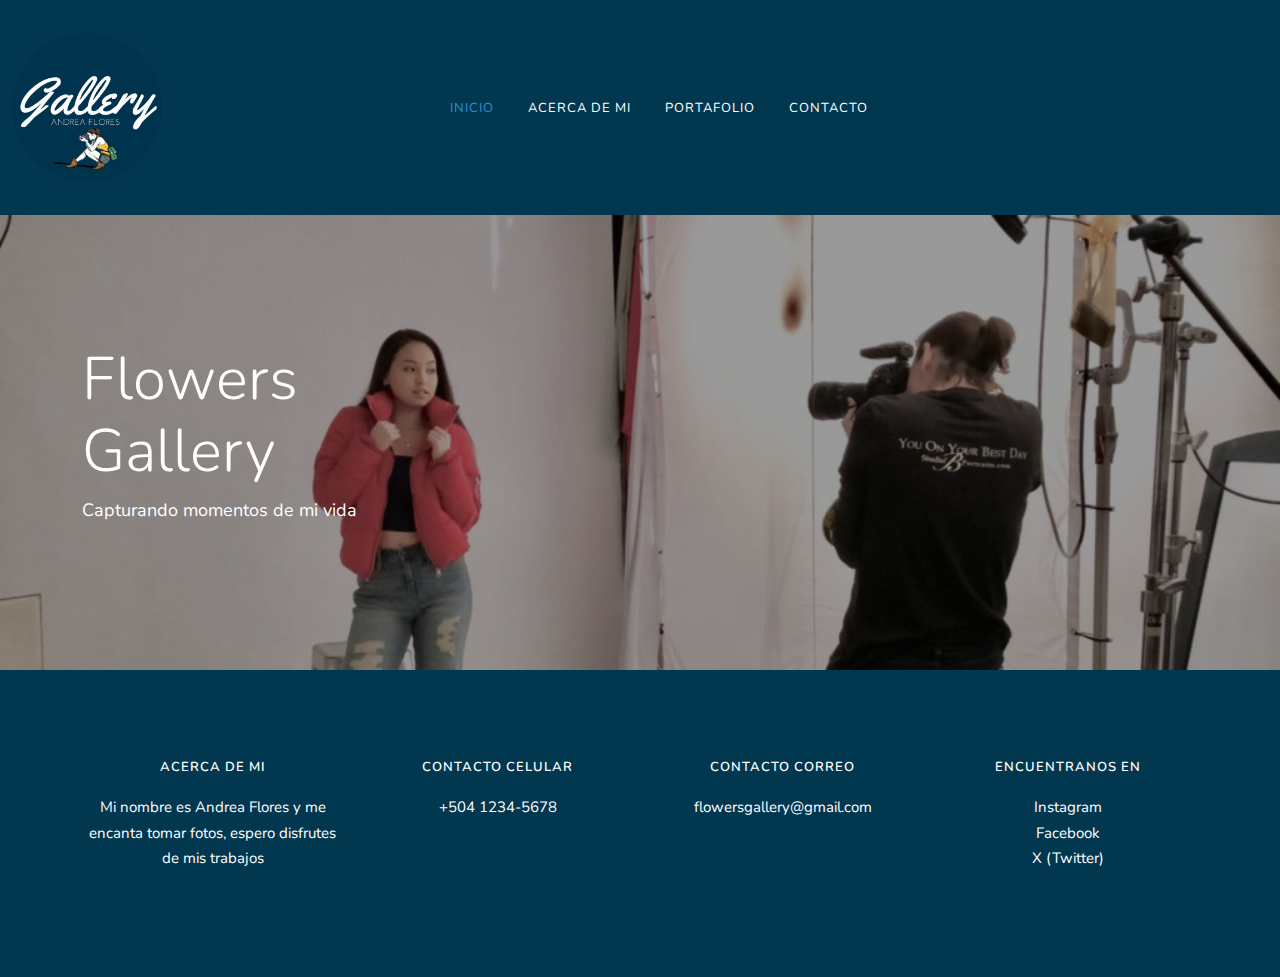
<file: index.html>
<!doctype html>
<html>
<head>
<meta charset="utf-8">
<meta name="viewport" content="width=device-width, initial-scale=1.0">
<title>Inicio</title>
<link href="css/bootstrap.min.css" rel="stylesheet">
<link href="css/bootstrap-custom.css" rel="stylesheet">
<link rel="stylesheet" href="https://maxst.icons8.com/vue-static/landings/line-awesome/line-awesome/1.3.0/css/line-awesome.min.css">
<link href="css/style.css" rel="stylesheet">
</head>

<body>
	
	<header>
		<div class="container-fluid">
			
			<nav class="navbar navbar-expand-lg navbar-light bg-light">
				<a class="navbar-brand" href="index.html">
					<img src="img/78E200E4-0840-4294-8634-DD161A417D3F.PNG" alt="logo" width="150" class="img-fluid">
				</a>
				
				<button class="navbar-toggler" type="button" data-bs-toggle="collapse"
				data-bs-target="#navbar" aria-controls="navbar" aria-expanded="false"
				aria-label="Toggle navigation">
					<i class="las la-bars"></i>
				</button>
				
				<div class="collapse navbar-collapse" id="navbar">
					<ul class="navbar-nav ms-auto">
						<li class="nav-item active">
							<a class="nav-link" href="index.html">Inicio</a>
						</li>
						<li class="nav-item">
							<a class="nav-link" href="acercademi.html">Acerca de mi</a>
						</li>
						<li class="nav-item">
							<a class="nav-link" href="portafolio.html">Portafolio</a>
						</li>
						<li class="nav-item">
							<a class="nav-link" href="contacto.html">Contacto</a>
						</li>
					</ul>
					
					<ul id="nav-follow" class="navbar-nav ms-auto">
						<li class="nav-item">
							<a class="nav-link" href="https://www.facebook.com/andreaf017"><i class="lab la-facebook-f"></i></a>
						</li>
						<li class="nav-item">
							<a class="nav-link" href="https://x.com/andrea_fa17?s=11&t=qbIodVt8XltJTQD3Y7NlUg"><i class="lab la-twitter"></i></a>
						</li>
						<li class="nav-item">
							<a class="nav-link" href="https://instagram.com/gallery_flores?igshid=NzZlODBkYWE4Ng%3D%3D&utm_source=qr"><i class="lab la-instagram"></i></a>
						</li>
					</ul>
				</div>
				
			</nav>

			
		</div>
	</header>
	
	<section id="hero">
		<div class="container">
		  <h1>Flowers <br> 
			  Gallery</h1>
<p>Capturando momentos de mi vida</p>
		</div>
	</section>
	
	
	
	<footer class="section">
		<div class="container">
			
			<div class="row">
			
				<article class="col-lg-3 col-sm-6 col-12" align="center">
					<h3>Acerca de mi</h3>
					<p>Mi nombre  es Andrea Flores y me encanta tomar fotos, espero disfrutes de mis trabajos</p>
				</article>
				
				
				<article class="col-lg-3 col-sm-6 col-12" align="center">
					<h3>Contacto celular</h3>
					<ul class="list-unstyled">
						<li>+504 1234-5678</li>
					</ul>
				</article>
				
				<article class="col-lg-3 col-sm-6 col-12" align="center">
					<h3>Contacto correo</h3>
					flowersgallery@gmail.com
				</article>
				
			<article class="col-lg-3 col-sm-6 col-12" align="center">
					<h3>Encuentranos en</h3>
					<p>Instagram<br>Facebook<br>X (Twitter)</p>
				</article>
			</div>
			
		</div>
	</footer>
	
	
	
	
	
	
	
	<script src="js/jquery.min.js"></script>
	<script src="js/bootstrap.min.js"></script>
	
	
	
	

<!-- Google tag (gtag.js) -->
<script async src="https://www.googletagmanager.com/gtag/js?id=G-0QQLYMLSJ2"></script>
<script>
  window.dataLayer = window.dataLayer || [];
  function gtag(){dataLayer.push(arguments);}
  gtag('js', new Date());

  gtag('config', 'G-0QQLYMLSJ2');
</script>

</body>
</html>
</file>
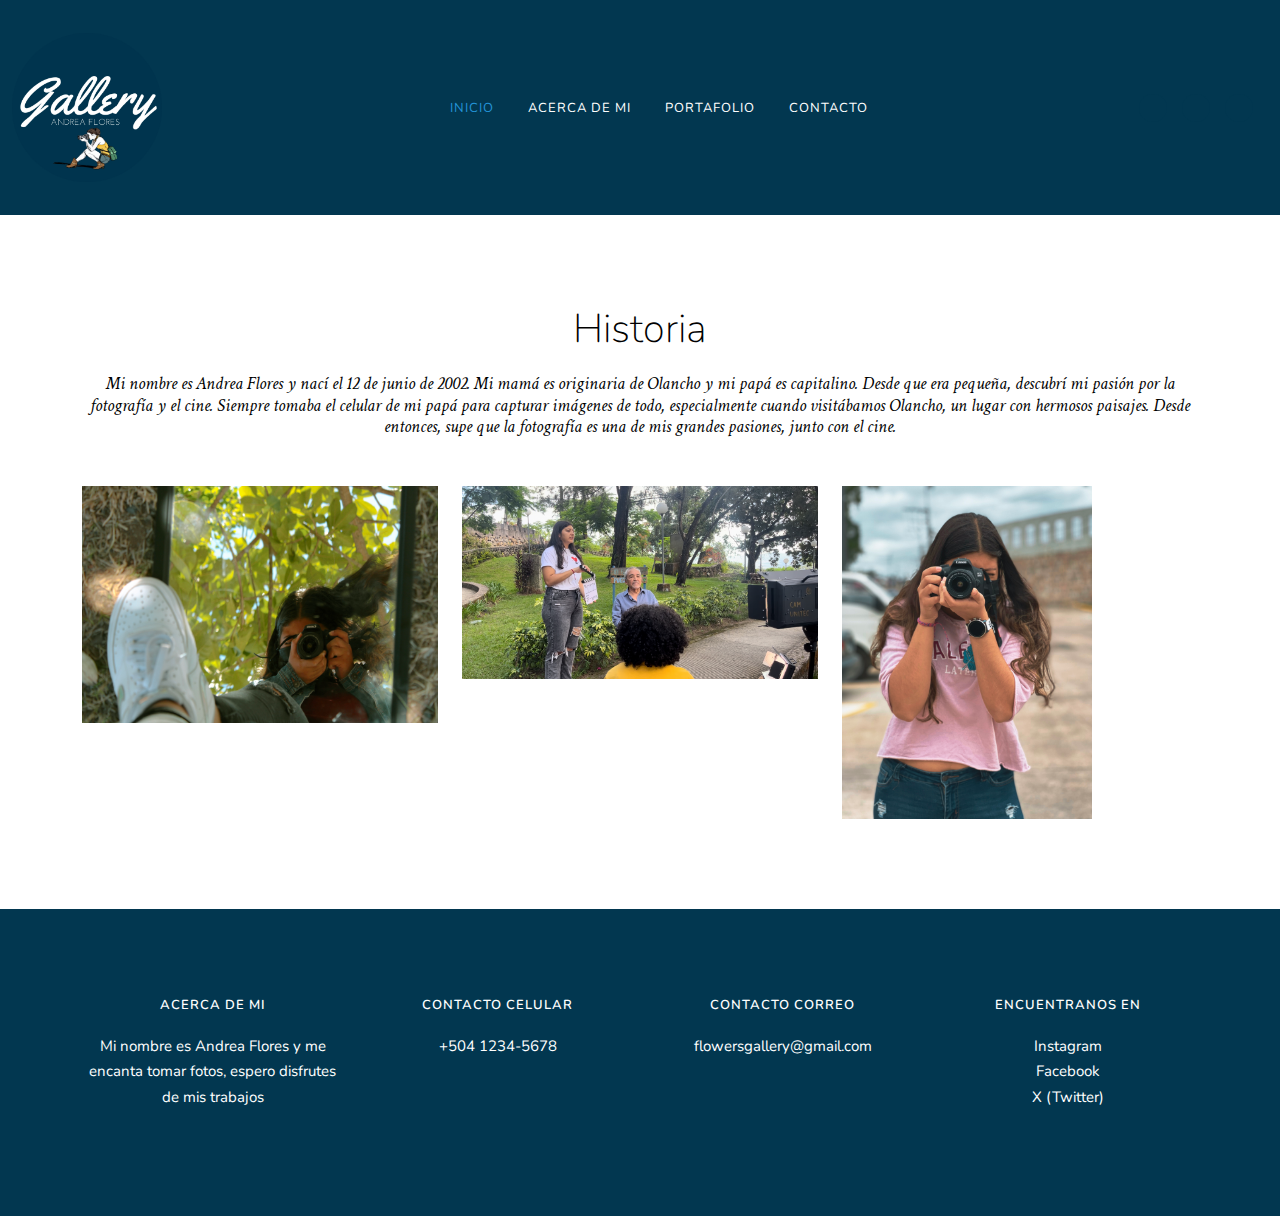
<file: acercademi.html>
<!doctype html>
<html>
<head>
<meta charset="utf-8">
<meta name="viewport" content="width=device-width, initial-scale=1.0">
<title>Acerca de mi</title>
<link href="css/bootstrap.min.css" rel="stylesheet">
<link href="css/bootstrap-custom.css" rel="stylesheet">
<link rel="stylesheet" href="https://maxst.icons8.com/vue-static/landings/line-awesome/line-awesome/1.3.0/css/line-awesome.min.css">
<link href="css/style.css" rel="stylesheet">
</head>

<body>
	<header>
		<div class="container-fluid">
			
			<nav class="navbar navbar-expand-lg navbar-light bg-light">
				<a class="navbar-brand" href="index.html">
					<img src="img/78E200E4-0840-4294-8634-DD161A417D3F.PNG" alt="logo" width="150" class="img-fluid">
				</a>
				
				<button class="navbar-toggler" type="button" data-bs-toggle="collapse"
				data-bs-target="#navbar" aria-controls="navbar" aria-expanded="false"
				aria-label="Toggle navigation">
					<i class="las la-bars"></i>
				</button>
				
				<div class="collapse navbar-collapse" id="navbar">
					<ul class="navbar-nav ms-auto">
						<li class="nav-item active">
							<a class="nav-link" href="index.html">Inicio</a>
						</li>
						<li class="nav-item">
							<a class="nav-link" href="acercademi.html">Acerca de mi</a>
						</li>
						<li class="nav-item">
							<a class="nav-link" href="portafolio.html">Portafolio</a>
						</li>
						<li class="nav-item">
							<a class="nav-link" href="contacto.html">Contacto</a>
						</li>
					</ul>
					
					<ul id="nav-follow" class="navbar-nav ms-auto">
						<li class="nav-item">
							<a class="nav-link" href="https://www.facebook.com/andreaf017"><i class="lab la-facebook-f"></i></a>
						</li>
						<li class="nav-item">
							<a class="nav-link" href="https://x.com/andrea_fa17?s=11&t=qbIodVt8XltJTQD3Y7NlUg"><i class="lab la-twitter"></i></a>
						</li>
						<li class="nav-item">
							<a class="nav-link" href="https://instagram.com/gallery_flores?igshid=NzZlODBkYWE4Ng%3D%3D&utm_source=qr"><i class="lab la-instagram"></i></a>
						</li>
					</ul>
				</div>
				
			</nav>

			
		</div>
	</header>
	
	
	<section id="acerca de mi" class="section">
		<div class="container">
		
			<h2 class="titulo">Historia</h2>
			<h6 class="subtitulo mb-5">Mi nombre  es Andrea Flores y nací el 12 de junio de 2002. Mi mamá es originaria de Olancho y mi papá es capitalino. Desde que era pequeña, descubrí mi pasión por la fotografía y el cine. Siempre tomaba el celular de mi papá para capturar imágenes de todo, especialmente cuando visitábamos Olancho, un lugar con hermosos paisajes. Desde entonces, supe que la fotografía es una de mis grandes pasiones, junto con el cine.</h6>
			
			<div class="row">
			
				<article class="col-lg-4 col-sm-4 col-12">
					<img src="img/IMG_0267.JPG" alt="work" class="img-fluid">
				</article>
				
				<article class="col-lg-4 col-sm-4 col-12">
					<img src="img/IMG_9765.jpg" alt="work" class="img-fluid">
				</article>
				
				<article class="col-lg-4 col-sm-4 col-12">
					<img src="img/IMG_0011.JPG" alt="work" width="250" class="img-fluid">
				</article>
			
			</div>
		</div>
	</section>
	
<footer class="section">
		<div class="container">
			
			<div class="row">
			
				<article class="col-lg-3 col-sm-6 col-12" align="center">
					<h3>Acerca de mi</h3>
					<p>Mi nombre  es Andrea Flores y me encanta tomar fotos, espero disfrutes de mis trabajos</p>
				</article>
				
				
				<article class="col-lg-3 col-sm-6 col-12" align="center">
					<h3>Contacto celular</h3>
					<ul class="list-unstyled">
						<li>+504 1234-5678</li>
					</ul>
				</article>
				
				<article class="col-lg-3 col-sm-6 col-12" align="center">
					<h3>Contacto correo</h3>
					flowersgallery@gmail.com
				</article>
				
			<article class="col-lg-3 col-sm-6 col-12" align="center">
					<h3>Encuentranos en</h3>
					<p>Instagram<br>Facebook<br>X (Twitter)</p>
				</article>
			</div>
			
		</div>
	</footer>
	
	
	
	
	
	
	
	<script src="js/jquery.min.js"></script>
	<script src="js/bootstrap.min.js"></script>
	
	
	
	

<!-- Google tag (gtag.js) -->
<script async src="https://www.googletagmanager.com/gtag/js?id=G-0QQLYMLSJ2"></script>
<script>
  window.dataLayer = window.dataLayer || [];
  function gtag(){dataLayer.push(arguments);}
  gtag('js', new Date());

  gtag('config', 'G-0QQLYMLSJ2');
</script>

</body>
</html>
</file>
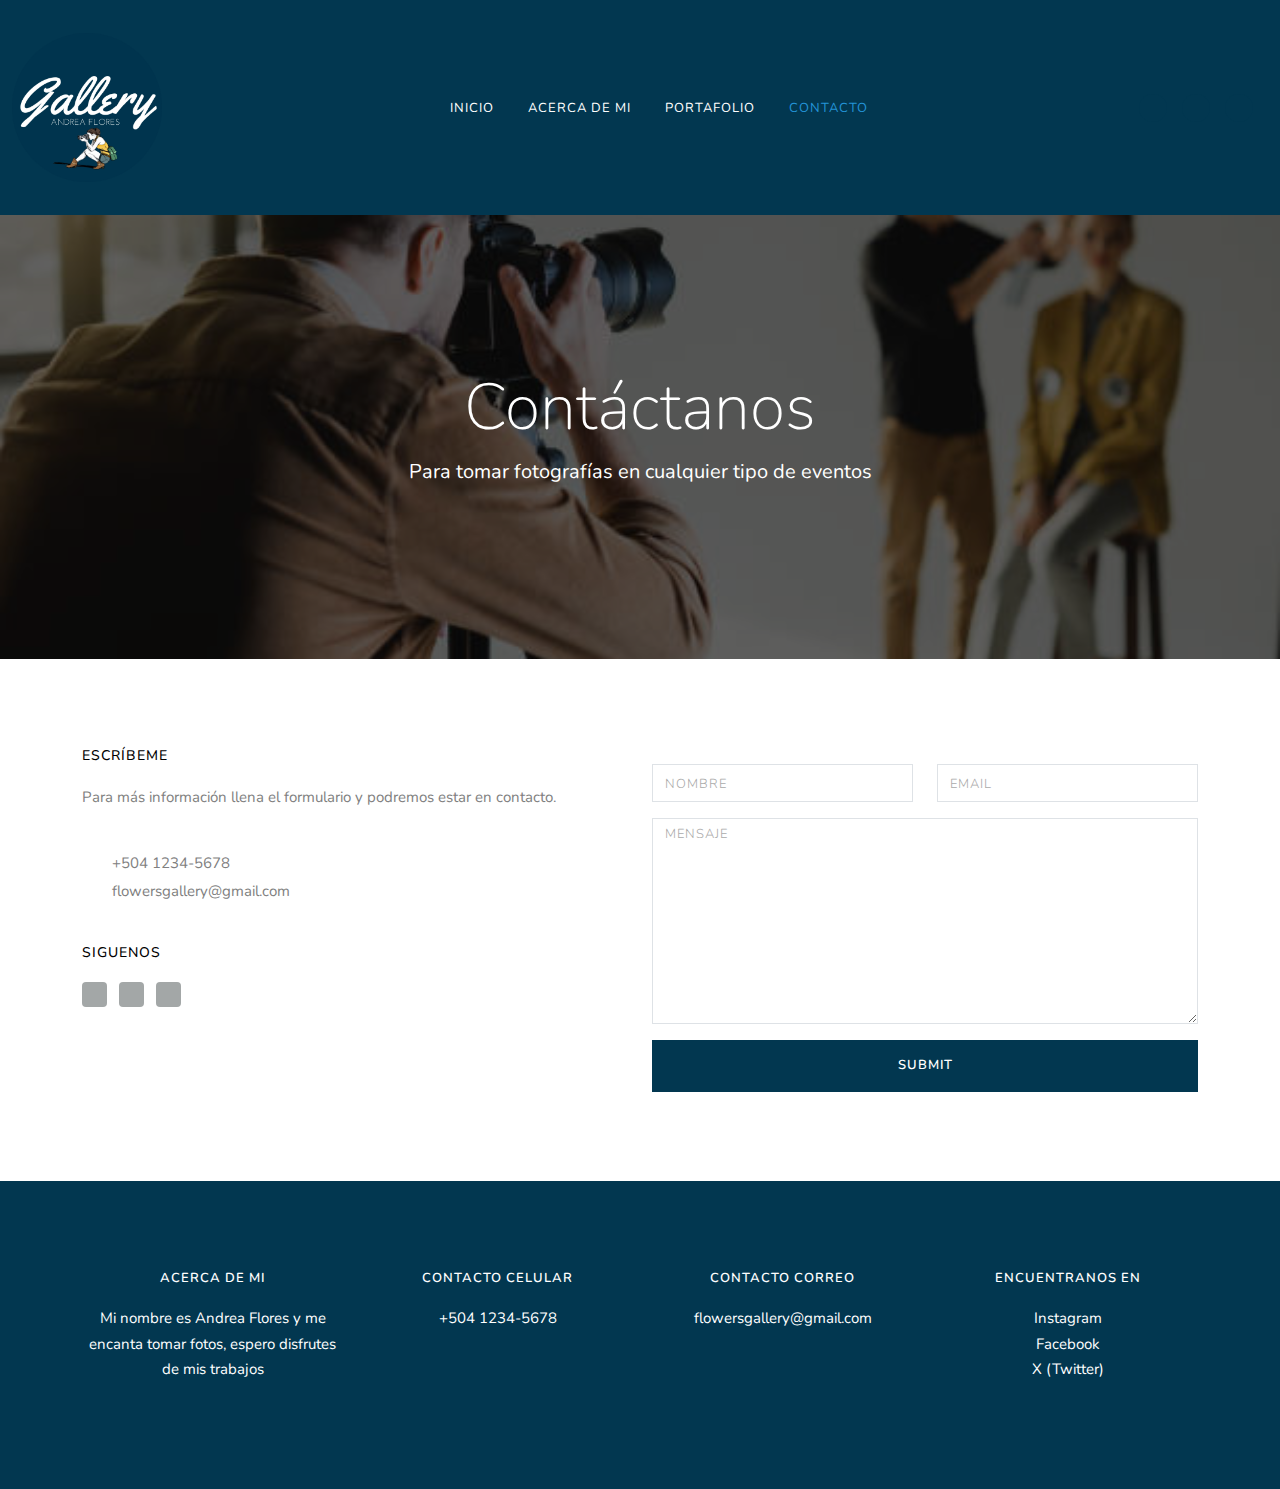
<file: contacto.html>
<!doctype html>
<html lang="es">
<head>
<meta charset="utf-8">
<meta name="viewport" content="width=device-width, initial-scale=1.0">
<title>Contacto</title>
<link href="css/bootstrap.min.css" rel="stylesheet">
<link href="css/bootstrap-custom.css" rel="stylesheet">
<link rel="stylesheet" href="https://maxst.icons8.com/vue-static/landings/line-awesome/line-awesome/1.3.0/css/line-awesome.min.css">
<link href="css/style.css" rel="stylesheet">
	

<meta name="Description" content="Página de contacto el cual se podrá obtener información">
<meta name="Keywords" content="página de contacto, contáctanos">
	
</head>

<body>
	
	<header>
		<div class="container-fluid">
			
			<nav class="navbar navbar-expand-lg navbar-light bg-light">
				<a class="navbar-brand" href="index.html">
					<img src="img/78E200E4-0840-4294-8634-DD161A417D3F.PNG" alt="logo" width="150" class="img-fluid">
				</a>
				
				<button class="navbar-toggler" type="button" data-bs-toggle="collapse"
				data-bs-target="#navbar" aria-controls="navbar" aria-expanded="false"
				aria-label="Toggle navigation">
					<i class="las la-bars"></i>
				</button>
				
				<div class="collapse navbar-collapse" id="navbar">
					<ul class="navbar-nav ms-auto">
						<li class="nav-item">
							<a class="nav-link" href="index.html">Inicio</a>
						</li>
						<li class="nav-item">
							<a class="nav-link" href="acercademi.html">Acerca de mi</a>
						</li>
						<li class="nav-item">
							<a class="nav-link" href="portafolio.html">Portafolio</a>
						</li>
						<li class="nav-item active">
							<a class="nav-link" href="contacto.html">Contacto</a>
						</li>
					</ul>
					
					<ul id="nav-follow" class="navbar-nav ms-auto">
						<li class="nav-item">
							<a class="nav-link" href="https://www.facebook.com/andreaf017"><i class="lab la-facebook-f"></i></a>
						</li>
						<li class="nav-item">
							<a class="nav-link" href="https://x.com/andrea_fa17?s=11&t=qbIodVt8XltJTQD3Y7NlUg"><i class="lab la-twitter"></i></a>
						</li>
						<li class="nav-item">
							<a class="nav-link" href="https://instagram.com/gallery_flores?igshid=NzZlODBkYWE4Ng%3D%3D&utm_source=qr"><i class="lab la-instagram"></i></a>
						</li>
					</ul>
				</div>
				
			</nav>

			
		</div>
	</header>
	
	
	<section id="hero-title">
		<div class="container">
		
			
			<h1>Contáctanos</h1>
			<p>Para tomar fotografías en cualquier tipo de eventos</p>
		
		</div>
	</section>
	
	<section id="contact" class="section">
		<div class="container">
		
			<div class="row">
			
				<article class="col-lg-6 col-sm-12">
					<h2>Escríbeme</h2>
					<p>Para más información llena el formulario y podremos estar en contacto.</p>
					
					<ul id="list-contact" class="list-unstyled">
						<li><i class="las la-mobile"></i>+504 1234-5678</li>
						<li><i class="las la-envelope"></i> flowersgallery@gmail.com</li>
					</ul>
					
					<h2>Siguenos</h2>
					
					<ul id="list-follow" class="list-inline">
						<li class="list-inline-item"><a href="https://www.facebook.com/andreaf017"><i class="lab la-facebook-f"></i></a></li>
						<li class="list-inline-item"><a href="https://x.com/andrea_fa17?s=11&t=qbIodVt8XltJTQD3Y7NlUg"><i class="lab la-twitter"></i></a></li>
						<li class="list-inline-item"><a href="https://instagram.com/gallery_flores?igshid=NzZlODBkYWE4Ng%3D%3D&utm_source=qr"><i class="lab la-instagram"></i></a></li>
					</ul>
					
				</article>
				
				<article class="col-lg-6 col-sm-12">
					<form action="" method="post">
						
						<div class="row">
						
							<article class="col-lg-6 col-sm-6 col-12 mt-3">
								<input type="text" name="nombre" class="form-control" placeholder="Nombre" required>
							</article>
							
							<article class="col-lg-6 col-sm-6 col-12 mt-3">
								<input type="email" name="correo" class="form-control" placeholder="EMail" required>
							</article>
						
						</div>
						
						<div class="row mt-3">
						
							<article class="col-lg-12">
								<textarea name="mensaje" rows="8" class="form-control" placeholder="Mensaje" required></textarea>
							</article>
							
						</div>
						
						<div class="row mt-3">
						
							<article class="col-lg-12">
								<button type="submit" class="btn btn-primary w-100">Submit</button>
							</article>
							
						</div>
						
					</form>
				</article>
			
			</div>
		
		</div>
	</section>

	
	
	<footer class="section">
		<div class="container">
			
			<div class="row">
			
				<article class="col-lg-3 col-sm-6 col-12" align="center">
					<h3>Acerca de mi</h3>
					<p>Mi nombre  es Andrea Flores y me encanta tomar fotos, espero disfrutes de mis trabajos</p>
				</article>
				
				
				<article class="col-lg-3 col-sm-6 col-12" align="center">
					<h3>Contacto celular</h3>
					<ul class="list-unstyled">
						<li>+504 1234-5678</li>
					</ul>
				</article>
				
				<article class="col-lg-3 col-sm-6 col-12" align="center">
					<h3>Contacto correo</h3>
					flowersgallery@gmail.com
				</article>
				
			<article class="col-lg-3 col-sm-6 col-12" align="center">
					<h3>Encuentranos en</h3>
					<p>Instagram<br>Facebook<br>X (Twitter)</p>
				</article>
			</div>
			
		</div>
	</footer>
	
	
	
	
	
	
	
	
	
	
	
	
	
	
		
	
	
	<script src="js/jquery.min.js"></script>
	<script src="js/bootstrap.min.js"></script>

	
	
	
	
	
	

<!-- Google tag (gtag.js) -->
<script async src="https://www.googletagmanager.com/gtag/js?id=G-0QQLYMLSJ2"></script>
<script>
  window.dataLayer = window.dataLayer || [];
  function gtag(){dataLayer.push(arguments);}
  gtag('js', new Date());

  gtag('config', 'G-0QQLYMLSJ2');
</script>

</body>
</html>
</file>
<file: css/style.css>
@import url('https://fonts.googleapis.com/css2?family=Crimson+Text:ital,wght@1,400;1,600&family=Nunito:wght@200;300;400;500;600&display=swap');
:root{
	--color-contenido:#808080;
	--color-titulos:#fff;
	--color-primary:#023750;
	--color-negro:#000;
	--fondo-gris:#f4f4f4;
	--color-hover-menu:#2293D7;
	--fondo-footer:#023750;
}
body{
	font-family: 'Nunito', sans-serif;
	font-size: 15px;
	color: var(--color-contenido);
	line-height: 1.7;
}
h1,h3,h4,h5{
	color: var(--color-titulos);
}
h2,h6{
	color: var(--color-negro)
}
header{
	background-color: #023750;
	padding: 20px 0;
	color: black;
}

#hero{
	background-image: url("../img/FullSizeRender-1-1024x576.jpeg");
	background-position: top center;
	background-size: cover;
	background-color: rgba(0,0,0,0.40);
  	background-blend-mode: multiply;
	padding: 10% 0;
}

#hero h1{
	color: #FFFFFF;
	font-size: 60px;
	font-weight: 300;
}

#hero p{
	color: #FFFFFF;
	font-size: 18px;
}

.btn-light{
	border-radius: 0;
	padding: 15px 40px;
	text-transform: uppercase;
	letter-spacing: 1px;
	font-size: 12px;
	font-weight: 600;
	border: 0;
}

.btn-light:hover{
	background-color: #FFFFFF;
	color: #023750;
	
}

.section{
	padding: 7% 0;
}

.titulo{
	text-align: center;
	font-size: 40px;
	font-weight: 200;
	margin-bottom: 20px;
}

.subtitulo{
	font-family: 'Crimson Text', serif;
	text-align: center;
	font-style: italic;
	font-size: 18px;
}

#welcome p{
	font-size: 18px;
	margin-bottom: 30px;
}

.btn-primary{
	background-color: var(--color-primary);
	padding: 15px 40px;
	border-color: var(--color-primary);
	border-radius: 0;
	text-transform: uppercase;
	font-size: 13px;
	font-weight: 600;
	letter-spacing: 1px;
	
}


#hero-title{
	background-image: url("../img/istockphoto-1200700846-612x612.jpeg");
	background-position: center;
	background-size: cover;
	background-color: rgba(0,0,0,0.60);
  	background-blend-mode: multiply;
	text-align: center;
	padding: 12% 0;
}


#hero-title .subtitulo,
#hero-slides .subtitulo{
	color: #fff;
}
#hero-title h1,
#hero-slides h1{
	font-size: 65px;
	color: #fff;
	font-weight: 200;
}
#hero-title p,
#hero-slides p{
	color: #fff;
	font-size: 20px;
	padding: 0 20%;
}


#contact h2{
	font-size: 14px;
	text-transform: uppercase;
	letter-spacing: 1px;
	margin-bottom: 20px;
}

#list-contact i{
	color: var(--color-primary);
	font-size: 16px;
	margin-right: 20px;
}
#list-contact{
	margin: 40px 10px;
}

#list-follow a{
	font-size: 16px;
	background-color: #a3a7a7;
	color: #fff;
	width: 25px;
	height: 25px;
	display: block;
	text-align: center;
	border-radius: 4px;
}

#list-follow a:hover{
	background-color: var(--color-primary);
}

#contact input,
#contact textarea{
	border-radius: 0;
}
#contact input::placeholder,
#contact textarea::placeholder{
	color: #aaa;
	font-weight: 300;
	text-transform: uppercase;
	font-size: 13px;
	letter-spacing: 1px;
}

footer{
	background-color: var(--fondo-footer);
	color: #FFFFFF;
}

footer h3{
	font-size: 13px;
	color: #FFFFFF;
	text-transform: uppercase;
	letter-spacing: 1px;
	font-weight: 600;
	margin-bottom: 20px;
}


#nav-follow a{
	font-size: 14px;
	background-color: var(--color-primary);
	color: #fff;
	width: 28px;
	height: 28px;
	line-height: 28px;
	display: block;
	text-align: center;
	border-radius: 100%;
	padding: 0;
	margin-right: 15px;
}

#nav-follow a:hover{
	background-color: var(--color-hover-menu);
}

#hero-slides .overlay{
	background-color: rgba(0,0,0,0.70);
	height: 100%;
}

#about-features i{
	font-size: 45px;
	color: var(--color-primary);
}
#about-features h3{
	font-weight: 300;
	font-size: 20px;
}
#about-features .row{
	margin-top: 20px;
}

.bg-gris{
	background-color: var(--fondo-gris);
}

.app-carousel {
    padding: 0 6%;
}
.app-carousel .center .single-shot {
    opacity: 1;
    transform: scale(1);
}
.app-carousel .single-shot {
    opacity: 0.8;
    transform: scale(0.8);
}

.app-carousel .owl-dots {
    text-align: center;
}
.app-carousel .owl-dot {
    height: 11px;
    width: 11px;
    border: 2px solid var(--color-primary) !important;
    border-radius: 50%;
    margin: 35px 6px;
}
.app-carousel .owl-dot.active {
    background-color: var(--color-primary);
    border: 0 !important;
}
.app-carousel img{
	width: inherit !important;
	margin: auto;
}
</file>
